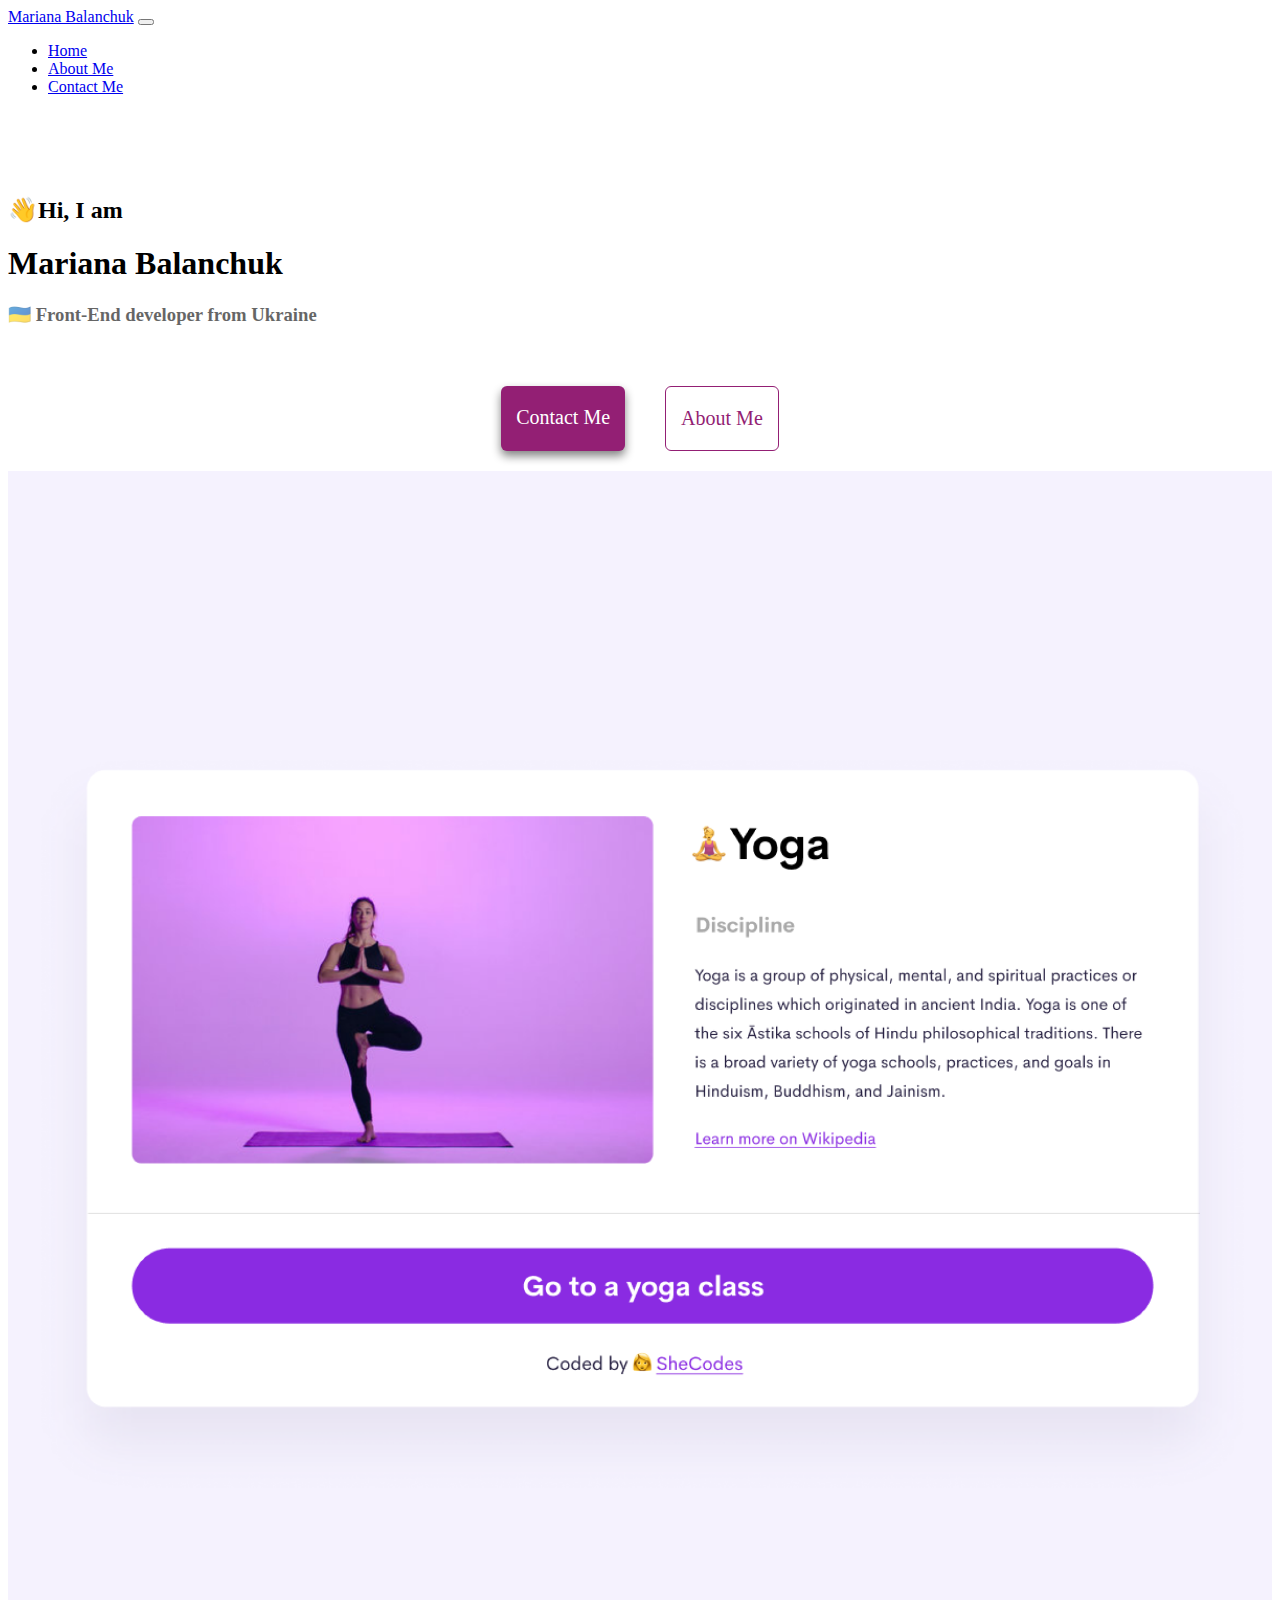
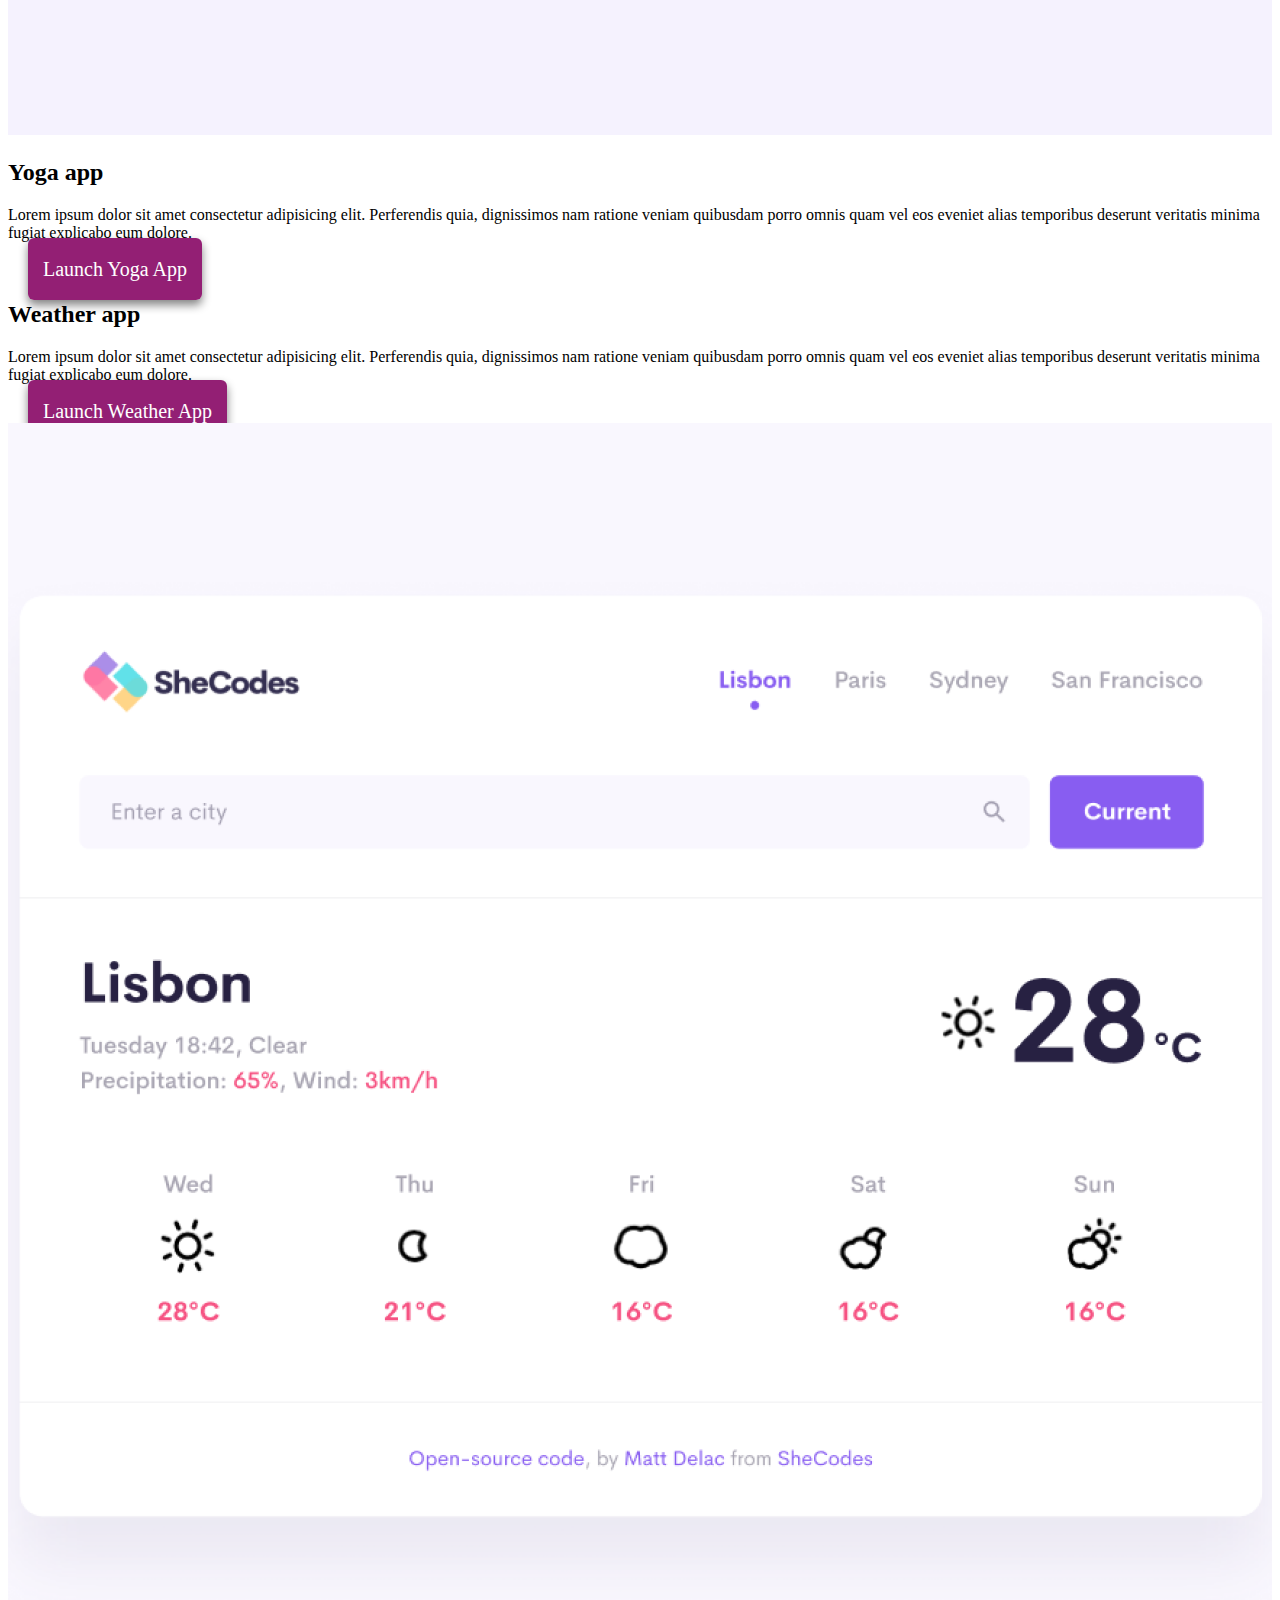
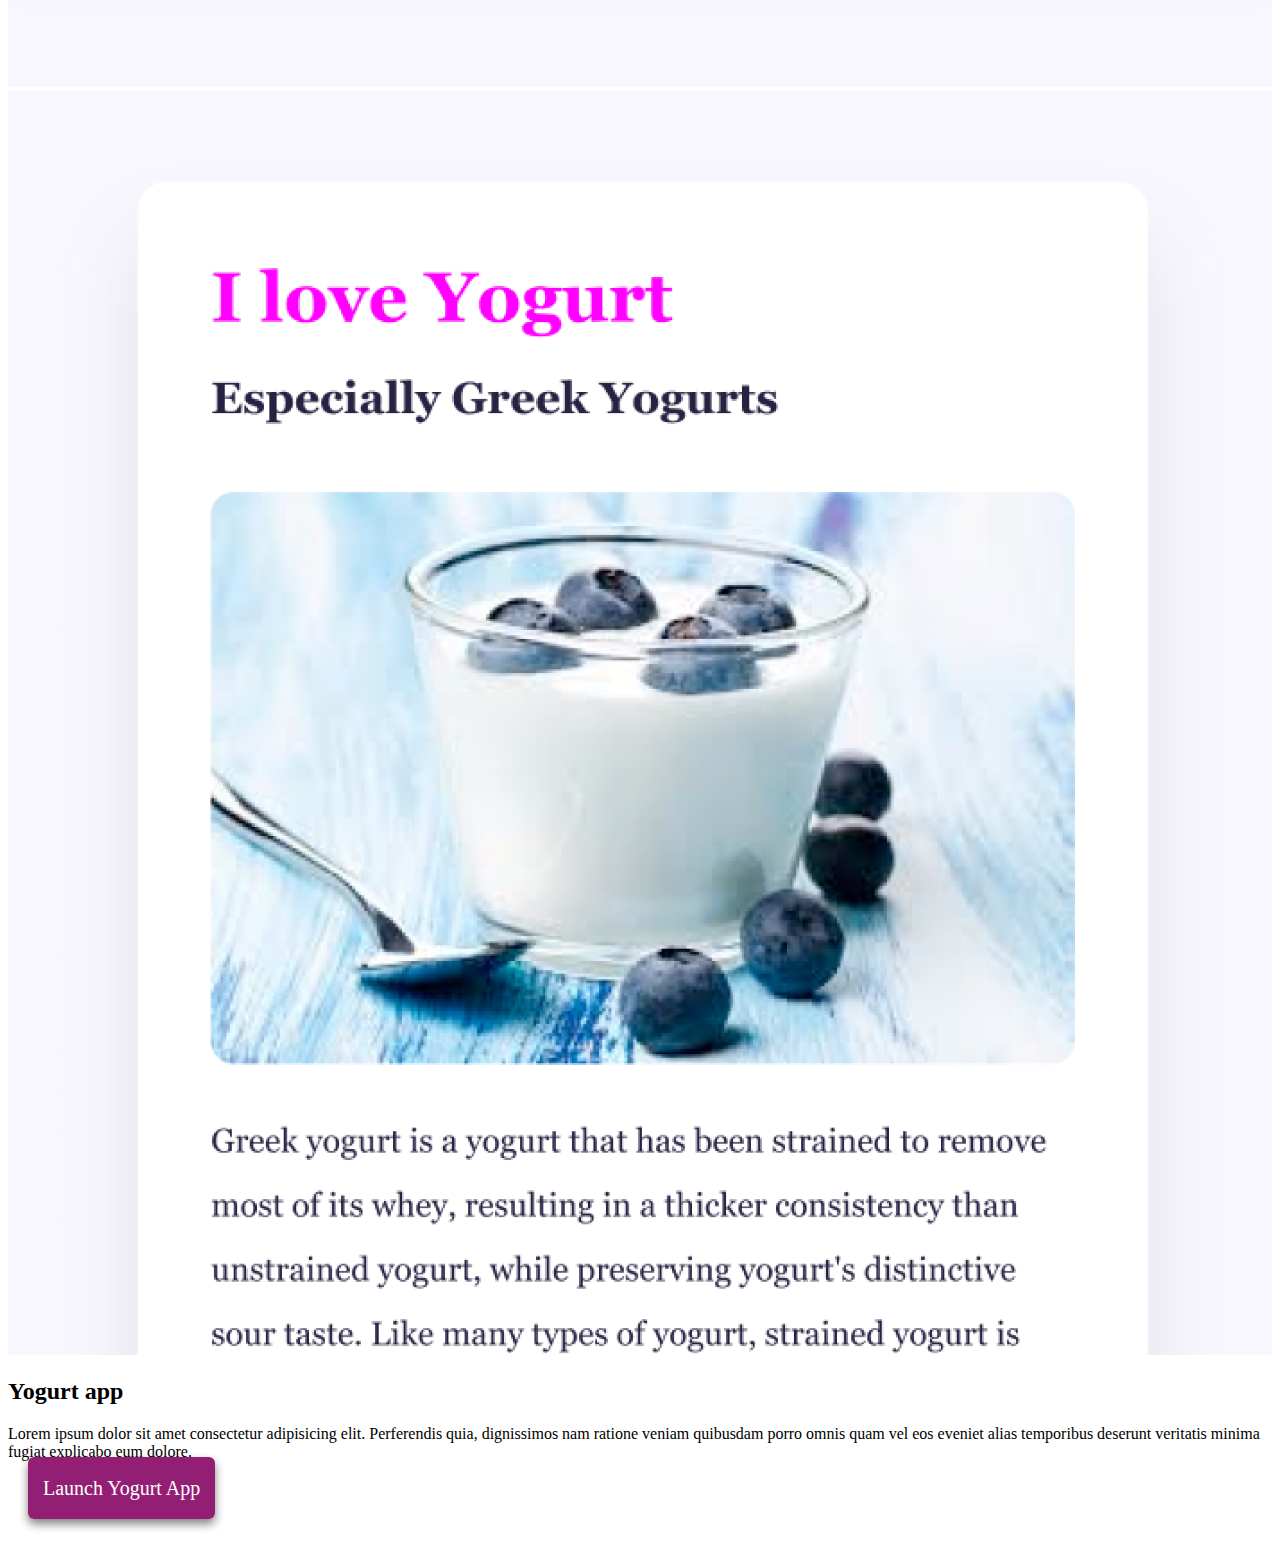
<file: index.html>
<!DOCTYPE html>
<html lang="en">

<head>
    <meta charset="UTF-8">
    <meta http-equiv="X-UA-Compatible" content="IE=edge">
    <meta name="viewport" content="width=device-width, initial-scale=1.0">
    <meta name="description"
        content="Mariana Balanchuk is a front-end developer from Ukraine, check out her projects and contact her for job inquiries">
    <link rel="stylesheet" href="/styles.css">
    <link href="https://cdn.jsdelivr.net/npm/bootstrap@5.2.2/dist/css/bootstrap.min.css" rel="stylesheet"
        integrity="sha384-Zenh87qX5JnK2Jl0vWa8Ck2rdkQ2Bzep5IDxbcnCeuOxjzrPF/et3URy9Bv1WTRi" crossorigin="anonymous">
    <script src="https://cdn.jsdelivr.net/npm/bootstrap@5.2.2/dist/js/bootstrap.bundle.min.js"
        integrity="sha384-OERcA2EqjJCMA+/3y+gxIOqMEjwtxJY7qPCqsdltbNJuaOe923+mo//f6V8Qbsw3"
        crossorigin="anonymous"></script>

    <title>My Portfolio - Mariana Balanchuk</title>
</head>

<body>
    <header>
        <nav class="navbar navbar-expand-lg bg-light fixed-top">
            <div class="container-fluid">
                <a class="navbar-brand" href="#">Mariana Balanchuk</a>
                <button class="navbar-toggler" type="button" data-bs-toggle="collapse" data-bs-target="#navbarNav"
                    aria-controls="navbarNav" aria-expanded="false" aria-label="Toggle navigation">
                    <span class="navbar-toggler-icon"></span>
                </button>
                <div class="collapse navbar-collapse" id="navbarNav">
                    <ul class="navbar-nav">
                        <li class="nav-item">
                            <a class="nav-link active" aria-current="page" href="/index.html" title="Homepage">Home</a>
                        </li>
                        <li class="nav-item">
                            <a class="nav-link" href="/aboutpage.html" title="About Mariana Balanchuk">About Me</a>
                        </li>
                        <li class="nav-item">
                            <a class="nav-link" href="/aboutpage.html#contact" title="Contact Mariana Balanchuk">Contact
                                Me</a>
                        </li>
                    </ul>
                </div>
            </div>
        </nav>
    </header>
    <main>


        <h2 class="text-center">👋Hi, I am</h2>
        <h1 class="text-center">Mariana Balanchuk</h1>
        <h3 class="text-center">🇺🇦 Front-End developer from Ukraine</h3>

        <div class="navigation-links">
            <a href="/aboutpage.html#contact" class="contact-link" title="Contact Mariana Balanchuk">Contact Me</a>
            <a href="/aboutpage.html" class="about-link" title="About Mariana Balanchuk">About Me</a>
        </div>


        <div class="container">

            <div class="row">
                <div class="col-md-6 d-none d-md-block">
                    <img src="/images/yoga.png" class="img-fluid rounded" alt="Yoga project" />
                </div>

                <div class="col-md-6">
                    <h2 class="mb-5">Yoga app</h2>
                    <p>
                        Lorem ipsum dolor sit amet consectetur adipisicing elit. Perferendis
                        quia, dignissimos nam ratione veniam quibusdam porro omnis quam vel
                        eos eveniet alias temporibus deserunt veritatis minima fugiat
                        explicabo eum dolore.
                    </p>
                    <div class="mt-5">
                        <a href="#" class="primary-link" title="Yoga project">Launch Yoga App</a>
                    </div>
                </div>
            </div>

            <div class="row mt-5">
                <div class="col-md-6">
                    <h2 class="mb-5">Weather app</h2>
                    <p>
                        Lorem ipsum dolor sit amet consectetur adipisicing elit. Perferendis
                        quia, dignissimos nam ratione veniam quibusdam porro omnis quam vel
                        eos eveniet alias temporibus deserunt veritatis minima fugiat
                        explicabo eum dolore.
                    </p>
                    <div class="mb-5 mt-5">
                        <a href="#" class="primary-link" title="Weather project">Launch Weather App</a>
                    </div>
                </div>

                <div class="col-md-6 d-none d-md-block">
                    <img src="/images/weather.png" class="img-fluid rounded" alt="Weather project" />
                </div>
            </div>

            <div class="row mt-5">
                <div class="col-md-6 d-none d-md-block">
                    <img src="/images/yogurt.png" class="img-fluid rounded" alt="Yohurt project" />
                </div>
                <div class="col-md-6">
                    <h2 class="mb-5">Yogurt app</h2>
                    <p>
                        Lorem ipsum dolor sit amet consectetur adipisicing elit. Perferendis
                        quia, dignissimos nam ratione veniam quibusdam porro omnis quam vel
                        eos eveniet alias temporibus deserunt veritatis minima fugiat
                        explicabo eum dolore.
                    </p>
                    <div class="mt-5">
                        <a href="#" class="primary-link" title="Yogurt project">Launch Yogurt App</a>
                    </div>
                </div>
            </div>
        </div>
    </main>
</body>

</html>
</file>
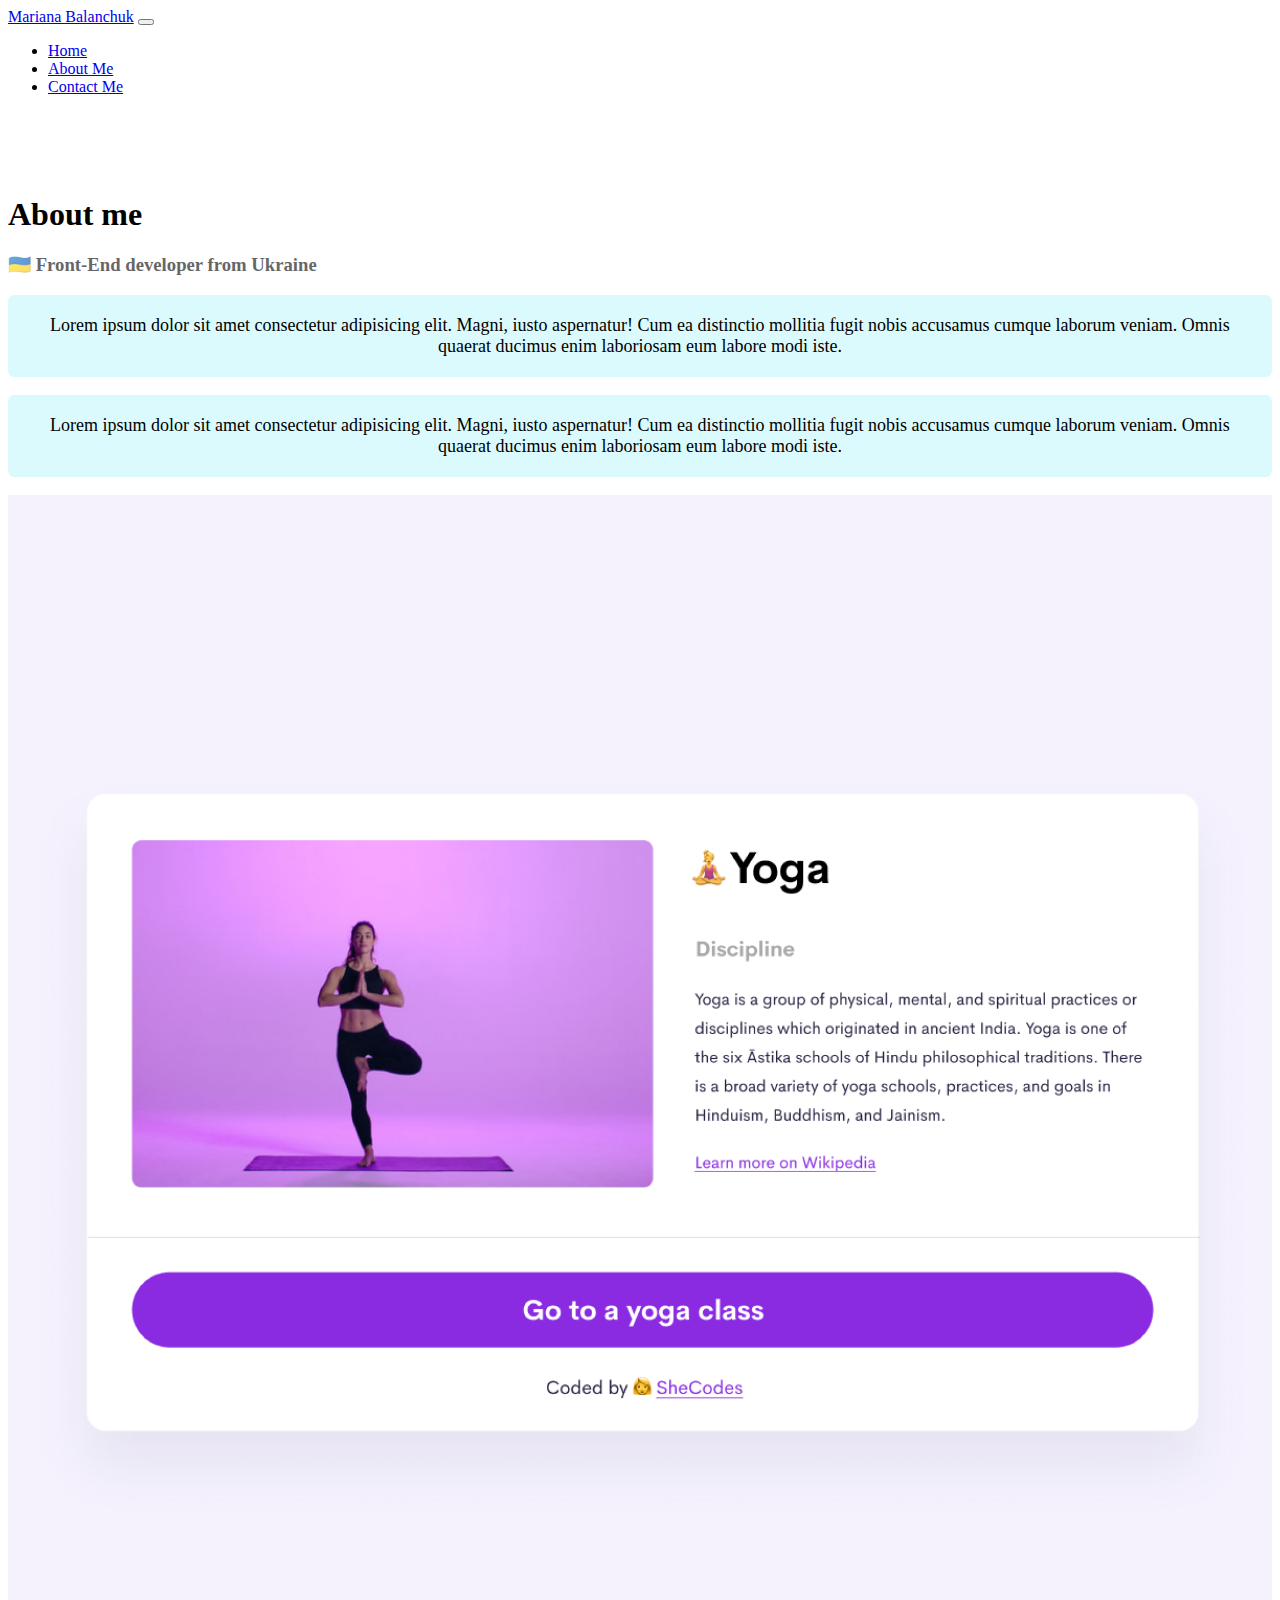
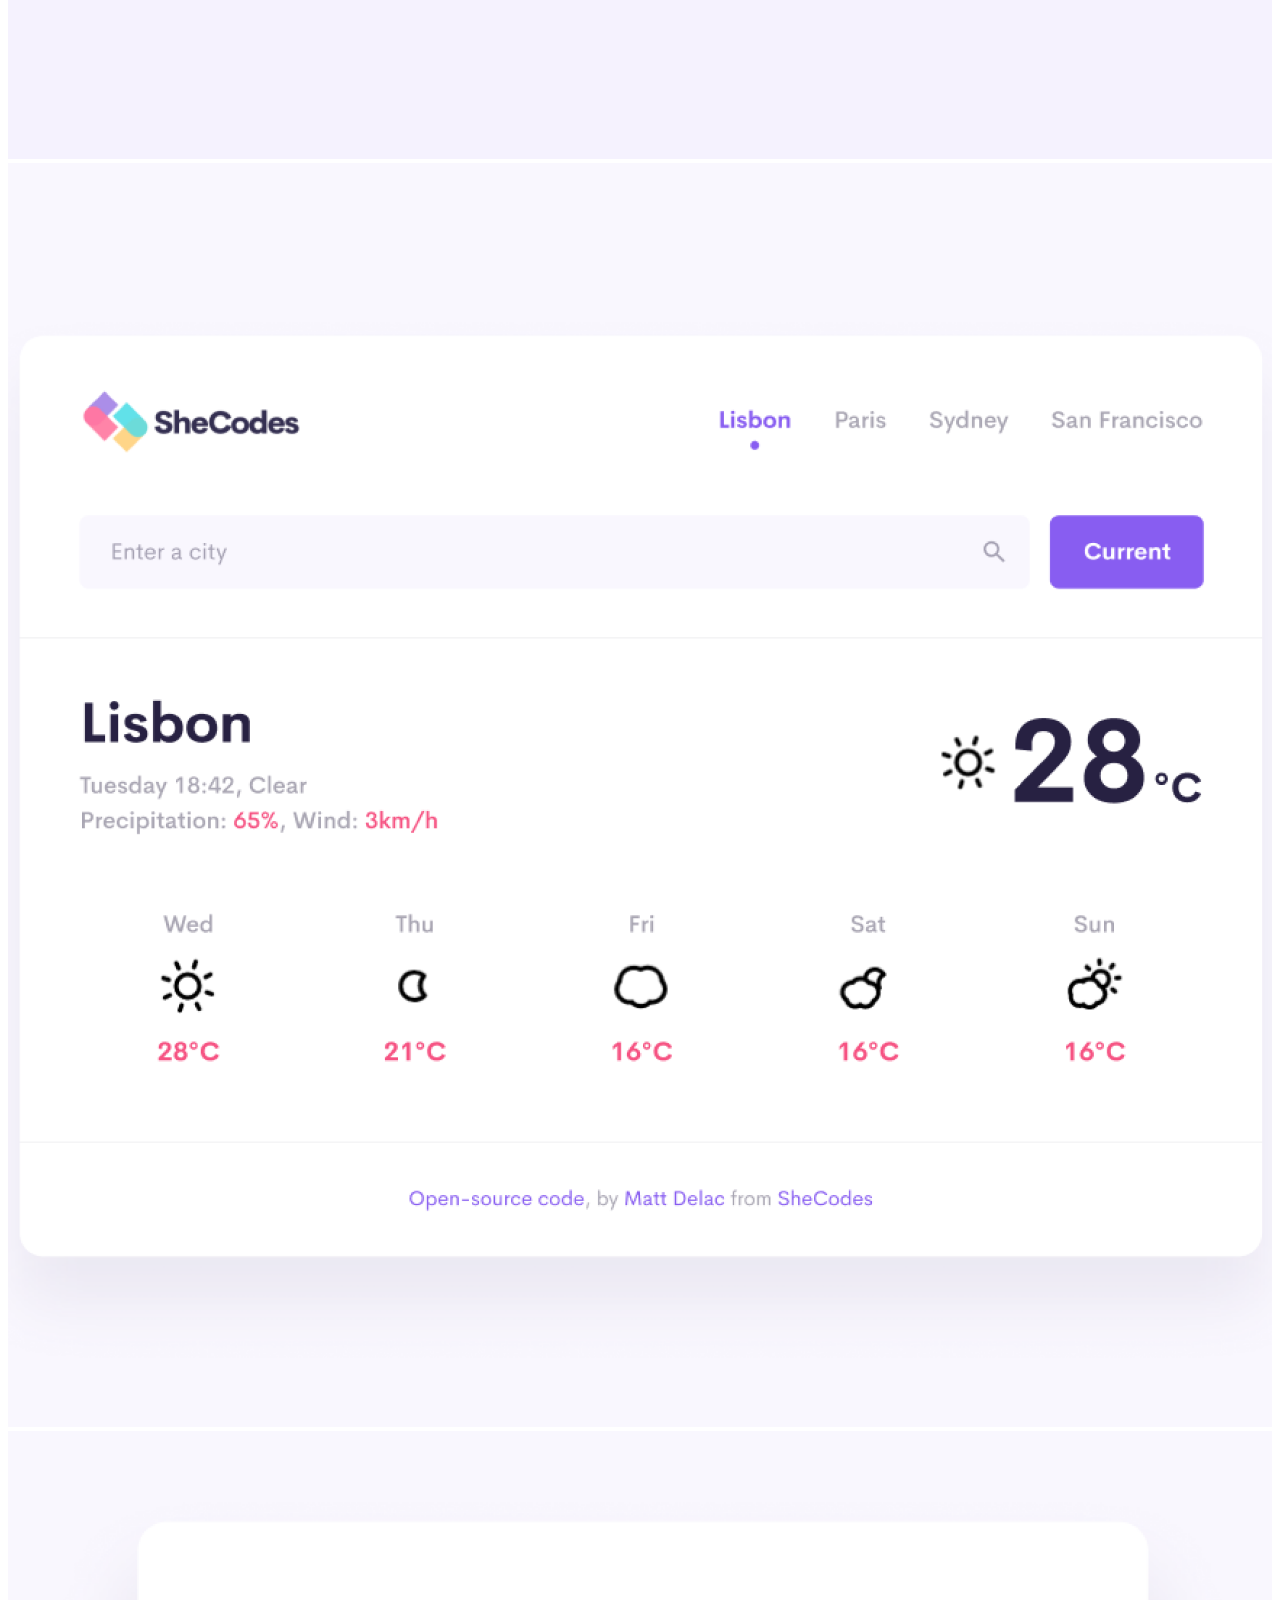
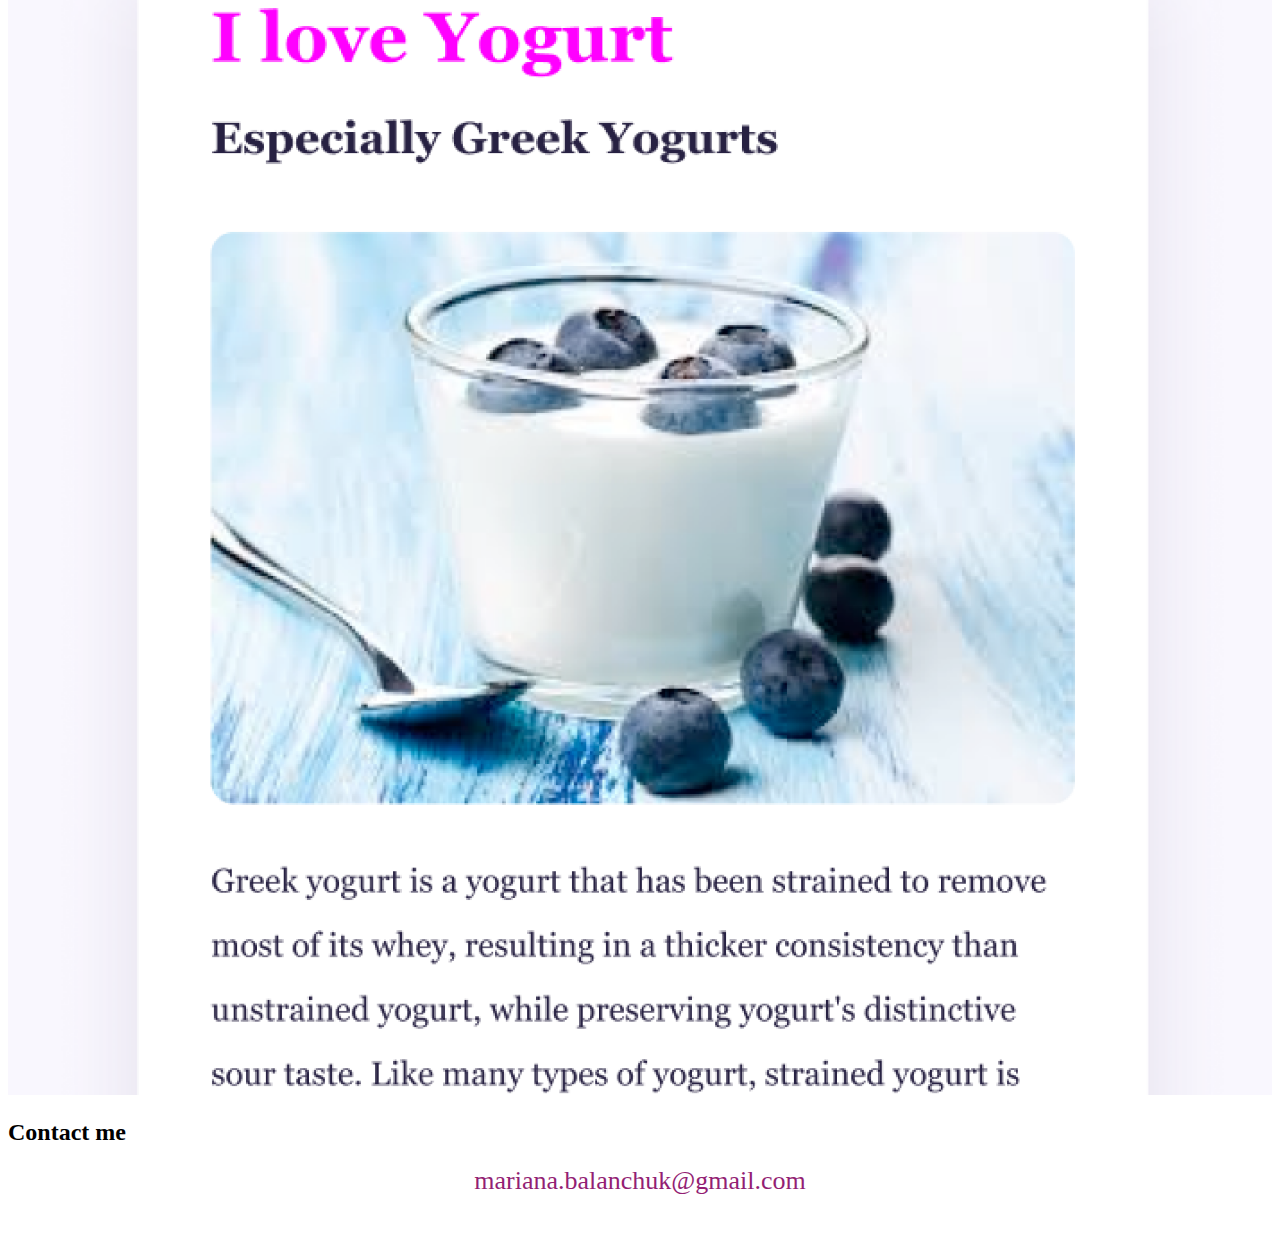
<file: aboutpage.html>
<!DOCTYPE html>
<html lang="en">

<head>
    <meta charset="UTF-8">
    <meta http-equiv="X-UA-Compatible" content="IE=edge">
    <meta name="viewport" content="width=device-width, initial-scale=1.0">
    <meta name="description" content="About Mariana Balanchuk, a front-end developer from Ukraine">
    <link rel="stylesheet" href="/styles.css">
    <link href="https://cdn.jsdelivr.net/npm/bootstrap@5.2.2/dist/css/bootstrap.min.css" rel="stylesheet"
        integrity="sha384-Zenh87qX5JnK2Jl0vWa8Ck2rdkQ2Bzep5IDxbcnCeuOxjzrPF/et3URy9Bv1WTRi" crossorigin="anonymous">
    <script src="https://cdn.jsdelivr.net/npm/bootstrap@5.2.2/dist/js/bootstrap.bundle.min.js"
        integrity="sha384-OERcA2EqjJCMA+/3y+gxIOqMEjwtxJY7qPCqsdltbNJuaOe923+mo//f6V8Qbsw3"
        crossorigin="anonymous"></script>
    <title>About Me - Mariana Balanchuk</title>
</head>

<body>

    <header>
        <nav class="navbar navbar-expand-lg bg-light fixed-top">
            <div class="container-fluid">
                <a class="navbar-brand" href="/" title="Homepage">Mariana Balanchuk</a>
                <button class="navbar-toggler" type="button" data-bs-toggle="collapse" data-bs-target="#navbarNav"
                    aria-controls="navbarNav" aria-expanded="false" aria-label="Toggle navigation">
                    <span class="navbar-toggler-icon"></span>
                </button>
                <div class="collapse navbar-collapse" id="navbarNav">
                    <ul class="navbar-nav">
                        <li class="nav-item">
                            <a class="nav-link" aria-current="page" href="/index.html" title="Homepage">Home</a>
                        </li>
                        <li class="nav-item">
                            <a class="nav-link active" href="/aboutpage.html" title="About Mariana Balanchuk">About
                                Me</a>
                        </li>
                        <li class="nav-item">
                            <a class="nav-link" href="/aboutpage.html#contact" title="Contact Mariana Balanchuk">Contact
                                Me</a>
                        </li>
                    </ul>
                </div>
            </div>
        </nav>
    </header>
    <main>
        <h1 class="text-center">About me</h1>
        <h3 class="text-center">🇺🇦 Front-End developer from Ukraine</h3>

        <div class="row about-paragraphs">
            <p class="col-sm-5 m-3">Lorem ipsum dolor sit amet consectetur adipisicing elit. Magni, iusto
                aspernatur!
                Cum ea
                distinctio
                mollitia
                fugit nobis accusamus cumque laborum veniam. Omnis quaerat ducimus enim laboriosam eum labore modi iste.
            </p>
            <p class="col-sm-5 m-3">Lorem ipsum dolor sit amet consectetur adipisicing elit. Magni, iusto
                aspernatur! Cum
                ea
                distinctio
                mollitia
                fugit nobis accusamus cumque laborum veniam. Omnis quaerat ducimus enim laboriosam eum labore modi iste.
            </p>
        </div>

        <div class="container">
            <div class="row">
                <div class="col-sm-4">
                    <img src="/images/yoga.png" class="img-fluid p-2 shadow rounded" alt="Yoga project" />
                </div>
                <div class="col-sm-4">
                    <img src="/images/weather.png" class="img-fluid p-2 shadow rounded" alt="Weather project" />
                </div>
                <div class="col-sm-4">
                    <img src="/images/yogurt.png" class="img-fluid p-2 shadow rounded" alt="Yohurt project" />
                </div>
            </div>
        </div>

        <div class="contact" id="contact">
            <h2 class="text-center mt-3">Contact me</h2>
            <a href="mailto:mariana.balanchuk@gmail.com" class="email-link">mariana.balanchuk@gmail.com</a>
        </div>
    </main>
</body>

</html>
</file>
<file: styles.css>
:root {
  --primary-color: #931f74;
  --secondary-color: #dbfafd;
  --box-shadow: 0 5px 10px rgba(0, 0, 0, 0.49);
}

* {
  box-sizing: border-box;
}
main {
  margin: 100px auto 50px;
}

h3 {
  opacity: 0.6;
}

.navigation-links {
  display: flex;
  margin-top: 40px;
  justify-content: center;
}

.navigation-links a,
.primary-link {
  margin: 20px;
  border-radius: 6px;
  padding: 20px 15px;
  text-decoration: none;
  font-size: 20px;
}
.contact-link,
.primary-link {
  background: var(--primary-color);
  box-shadow: var(--box-shadow);
  color: white;
}
.about-link {
  color: var(--primary-color);
  border: 1px solid var(--primary-color);
}

.about-paragraphs {
  justify-content: space-evenly;
}

.about-paragraphs p {
  background: var(--secondary-color);
  padding: 20px;
  border-radius: 6px;
  font-size: 18px;
  text-align: center;
}

.homepage-link {
  color: var(--primary-color);
  text-align: center;
  display: block;
}
.email-link {
  display: flex;
  justify-content: center;
  color: var(--primary-color);
  font-size: 26px;
  text-decoration: none;
}

.email-link:hover {
  text-decoration: underline;
}

.img-fluid {
  max-width: 100%;
  height: auto;
}

@media (max-width: 767px) {
  .navigation-links {
    flex-direction: column;
    text-align: center;
  }
  h2 {
    text-align: center;
  }
  .primary-link {
    display: block;
    margin: 20px auto;
    text-align: center;
  }
}
</file>
